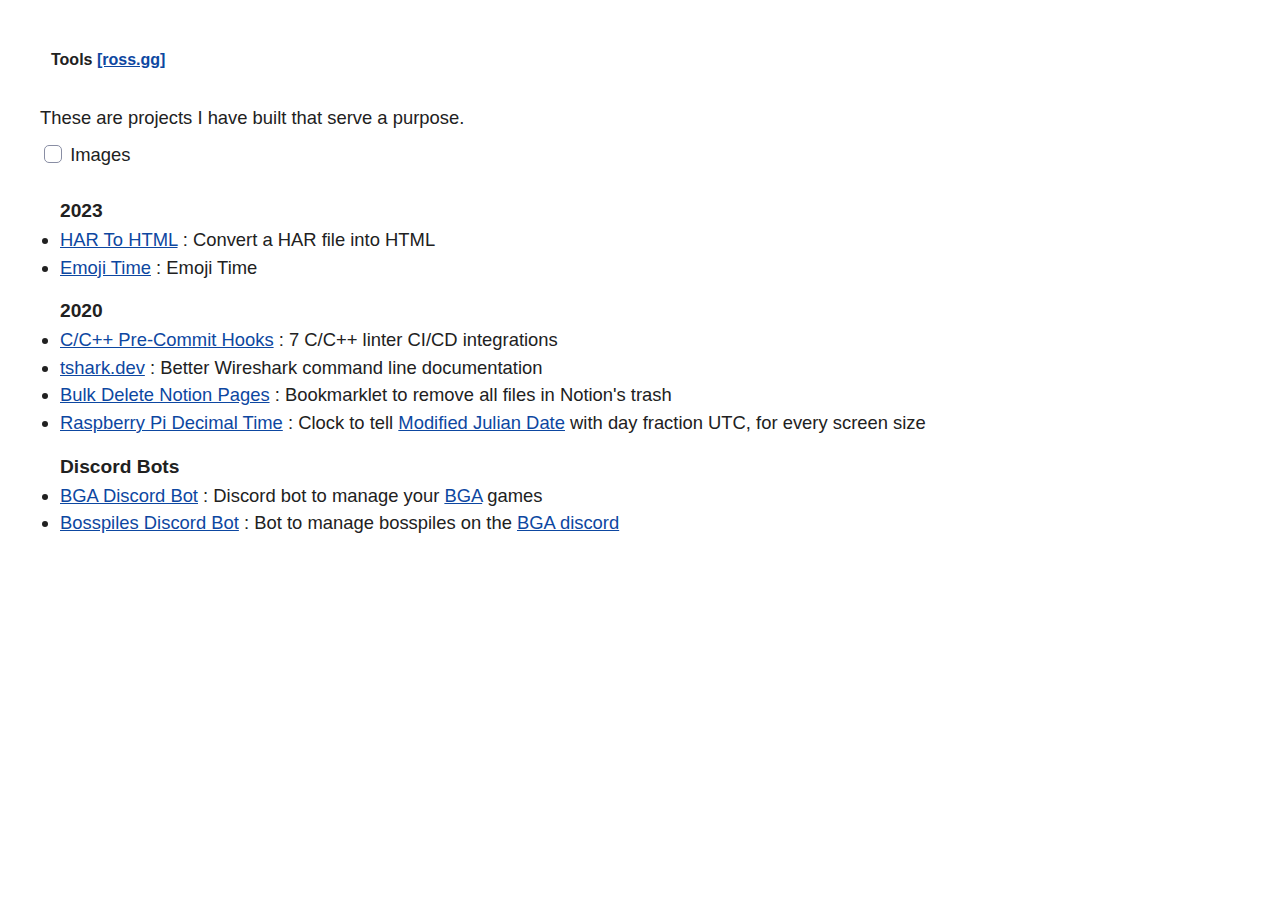
<file: index.html>
<!DOCTYPE html>
<html>
  <head>
    <link rel="stylesheet" href="simplecss.min.css" />
    <link rel="stylesheet" href="shared.css" />
    <style>
      a.project_link {+ p:before {
        content: ': '
      } }
      a.image_project_link {
        font-weight: 600 !important;
      }
      img {
        display: flex;
      }
      p {
        margin: 0;
      }
      h3 {
        margin-top: 1em;
        margin-bottom: 0.25em;
      }
      .display_inline {
        display: inline-block;
      }
      .project {
        display: list-item
      }
      .image_project {
        display: grid;
        margin: 10px;
      }
      .image_gallery {
        display: grid;
        grid-template-columns: repeat(3, 1fr);
        grid-gap: 15px;
        margin: 0 2vw 0 4vw;
      }
      img {
        transition:transform 0.5s ease;
        border: 2px solid #ffffff;
        opacity: 100%;
      }
      .small {
        font-size: 1.2rem !important;
      }
      .hidden {
        display:none;
      }
      img:hover {
        transition-delay: 1s;
        -webkit-transform:scale(1.5);
        transform:scale(1.5);
        opacity: 100%;
      }
      .checkbox {
        display: inline-block;
      }
      span {
        padding: 0 0 10px 0;
      }
      .tools_text_list {
        padding: 10px 0 0 20px;
      }
    </style>
  </head>
  <body>
    <h1>Tools <a href="https://ross.gg/">[ross.gg]</a></h1>
    <span>These are projects I have built that serve a purpose.</span>
    <div class="checkbox">
      <input id="wants_images" type="checkbox">
      <label for="wants_images">Images</label>
    </div>
    <div id="tools" class="tools_text_list">
    <h3 class="small">2023</h3>
    <div class="gallery">
      <div class="project">
        <a class="project_link" href="har2html.html">HAR To HTML</a>
        <p class="display_inline">Convert a HAR file into HTML</p>
        <img class="hidden" src="media/har2html.png" alt="This website, saved as a HAR file and reuploaded multiple times" title="This website, saved as a HAR file and reuploaded multiple times" width="300" height="200">
      </div>
      <div class="project">
        <a class="project_link" href="https://tools.ross.gg/emojitime">Emoji Time</a>
        <p class="display_inline">Emoji Time</p></li>
        <img class="hidden" src="media/emoji_time.png" alt="A clock that uses base-60 emojis to tell time" title="A clock that uses base-60 emojis to tell time" width="300" height="200">
      </div>
    </div>
    <h3 class="small">2020</h3>
    <div class="gallery">
      <div class="project">
        <a class="project_link" href="https://github.com/pocc/pre-commit-hooks">C/C++ Pre-Commit Hooks</a>
        <p class="display_inline">7 C/C++ linter CI/CD integrations</p>
        <img class="hidden" src="media/pre-commit_hooks.png" alt="Pre-commit hooks failing on an example cpp file" title="Pre-commit hooks failing on an example cpp file" width="300" height="200">
      </div>
      <div class="project">
        <a class="project_link" href="https://tshark.dev">tshark.dev</a>
        <p class="display_inline">Better Wireshark command line documentation</p></li>
        <img class="hidden" src="media/tshark.dev.png" alt="Flow of processing packet captures on the command line" title="Flow of processing packet captures on the command line" width="300" height="200">
      </div>
      <div class="project">
        <a class="project_link" href="bulk_delete_notion_pages.html">Bulk Delete Notion Pages</a>
        <p class="display_inline">Bookmarklet to remove all files in Notion's trash</p>
        <img class="hidden" src="media/bulk_delete_notion_pages.png" alt="Delete all files in Notion's trash with one click" title="Delete all files in Notion's trash with one click" width="300" height="200">
      </div>
      <div class="project">
        <a class="project_link" href="julian_date.html">Raspberry Pi Decimal Time</a>
        <p class="display_inline">Clock to tell <a href="https://en.wikipedia.org/wiki/Julian_day#Variants">Modified Julian Date</a> with day fraction UTC, for every screen size</p>
        <img class="hidden" src="media/julian_time.png" alt="Raspberry Pi showing this project" title="Raspberry Pi showing this project" width="300" height="200">
      </div>
    </div>
    <h3 class="small">Discord Bots</h3>
    <div class="gallery">
      <div class="project">
        <a class="project_link" href="https://github.com/pocc/bga_discord">BGA Discord Bot</a>
        <p class="display_inline">Discord bot to manage your <a href="https://boardgamearena.com">BGA</a> games</p></li>
        <img class="hidden" src="media/bga_discord.png" alt="Enter a discord command to create a Can't Stop game on Board Game Arena with user JimbleFredberry" title="Enter a discord command to create a Can't Stop game on Board Game Arena with user JimbleFredberry" width="300" height="200">
      </div>
      <div class="project">
        <a class="project_link" href="https://github.com/pocc/bosspiles">Bosspiles Discord Bot</a>
        <p class="display_inline">Bot to manage bosspiles on the <a href="https://discord.gg/YNtqD2R">BGA discord</a></p></li>
        <img class="hidden" src="media/bga_bosspiles.png" alt="Cheery Dog wins the async game of Can't Stop and goes up in the ladder" title="Cheery Dog wins the async game of Can't Stop and goes up in the ladder" width="300" height="200">
      </div>
    </div>
    </div>
    <script>
      // Make checkbox change CSS
      let wants_images = document.getElementById('wants_images');
      let changeClass = (fromCls, toCls) => {
        let elems = [...document.getElementsByClassName(fromCls)]
        elems.forEach(el => el.className = toCls);
      }
      let addClassToTag = (fromTag, addCls) => {
        let elems = [...document.getElementsByTagName(fromTag)]
        elems.forEach(el => el.className += addCls);
      }
      let deleteClassFromTag = (fromTag, delCls) => {
        let elems = [...document.getElementsByTagName(fromTag)]
        elems.forEach(el => el.className = el.className.replace(delCls, ''));
      }

      wants_images.addEventListener('click', (e) => {
        let wants_images_label = wants_images.nextElementSibling;
        if (wants_images.checked) {
          changeClass('gallery', 'image_gallery');
          changeClass('project', 'image_project');
          changeClass('project_link', 'image_project_link');
          addClassToTag('img', 'hidden');
          addClassToTag('h3', 'small');
          deleteClassFromTag('p', 'display_inline');
          document.getElementById('tools').classList.remove('tools_text_list');
        } else {
          changeClass('image_gallery', 'gallery');
          changeClass('image_project', 'project');
          changeClass('image_project_link', 'project_link');
          deleteClassFromTag('img', 'hidden');
          deleteClassFromTag('h3', 'small');
          addClassToTag('p', 'display_inline');
          document.getElementById('tools').classList.add('tools_text_list');
        }
      })
    </script>
  </body>
</html>
</file>
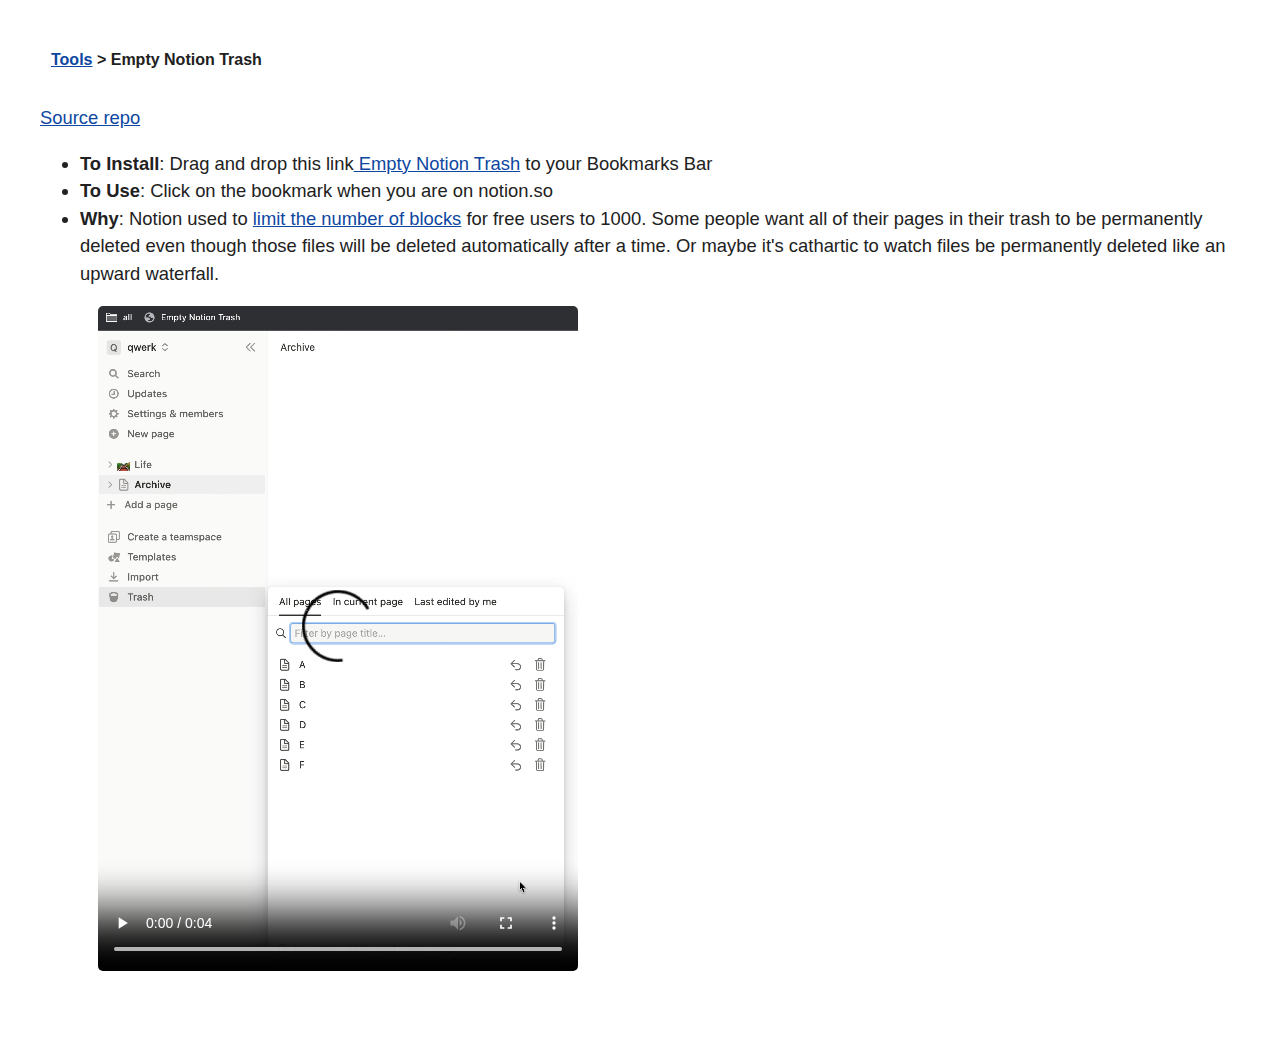
<file: bulk_delete_notion_pages.html>
<!DOCTYPE html>
<html>
  <head>
    <link rel="stylesheet" href="simplecss.min.css" />
    <link rel="stylesheet" href="shared.css" />
  </head>
  <body>
    <h1><a href="index.html">Tools</a>&nbsp;>&nbsp;Empty Notion Trash</h1>
    </div>
    <a href="https://github.com/pocc/bulk_delete_notion_pages">Source repo</a>
    <ul>
      <li>
        <strong>To Install</strong>: Drag and drop this link<a
          id="bookmarklet"
          class="bookmarklet"
          href="javascript%3A%21function%28%29%7Basync%20function%20e%28%29%7Breturn%20Object.keys%28%28json%3Dawait%20%28resp%3Dawait%20fetch%28%22https%3A%2F%2Fwww.notion.so%2Fapi%2Fv3%2FloadUserContent%22%2C%7Bcredentials%3A%22include%22%2Cheaders%3A%7Baccept%3A%22%2A%2F%2A%22%2C%22cache-control%22%3A%22no-cache%22%2C%22content-type%22%3A%22application%2Fjson%22%2Cpragma%3A%22no-cache%22%2C%22sec-fetch-mode%22%3A%22cors%22%2C%22sec-fetch-site%22%3A%22same-origin%22%7D%2CreferrerPolicy%3A%22same-origin%22%2Cbody%3A%22%7B%7D%22%2Cmethod%3A%22POST%22%2Cmode%3A%22cors%22%7D%29%29.json%28%29%29.recordMap.space%29%5B0%5D%7Dasync%20function%20c%28e%29%7Breturn%20blockIds%3D%28json%3Dawait%20%28await%20fetch%28%22https%3A%2F%2Fwww.notion.so%2Fapi%2Fv3%2Fsearch%22%2C%7Bheaders%3A%7Baccept%3A%22%2A%2F%2A%22%2C%22accept-language%22%3A%22en-US%2Cen%3Bq%3D0.9%22%2C%22cache-control%22%3A%22no-cache%22%2C%22content-type%22%3A%22application%2Fjson%22%7D%2Cbody%3A%60%7B%22type%22%3A%22BlocksInSpace%22%2C%22spaceId%22%3A%22%24%7Be%7D%22%2C%22limit%22%3A1000%2C%22filters%22%3A%7B%22isDeletedOnly%22%3Atrue%2C%22excludeTemplates%22%3Afalse%2C%22navigableBlockContentOnly%22%3Afalse%2C%22requireEditPermissions%22%3Afalse%2C%22includePublicPagesWithoutExplicitAccess%22%3Afalse%2C%22ancestors%22%3A%5B%5D%2C%22createdBy%22%3A%5B%5D%2C%22editedBy%22%3A%5B%5D%2C%22lastEditedTime%22%3A%7B%7D%2C%22createdTime%22%3A%7B%7D%2C%22inTeams%22%3A%5B%5D%7D%2C%22sort%22%3A%7B%22field%22%3A%22relevance%22%7D%2C%22source%22%3A%22quick_find_input_change%22%2C%22searchExperimentOverrides%22%3A%7B%7D%7D%60%2Cmethod%3A%22POST%22%2Cmode%3A%22cors%22%2Ccredentials%3A%22include%22%7D%29%29.json%28%29%29.results.map%28e%3D%3Ee.id%29%7D%28async%28%29%3D%3E%7Blet%20t%3Dawait%20e%28%29%3Bfor%28let%20a%20of%20blockIds%3Dawait%20c%28t%29%29await%20fetch%28%22https%3A%2F%2Fwww.notion.so%2Fapi%2Fv3%2FdeleteBlocks%22%2C%7Bheaders%3A%7Baccept%3A%22%2A%2F%2A%22%2C%22accept-language%22%3A%22en-US%2Cen%3Bq%3D0.9%22%2C%22cache-control%22%3A%22no-cache%22%2C%22content-type%22%3A%22application%2Fjson%22%7D%2Creferrer%3A%22https%3A%2F%2Fwww.notion.so%2Fqwerk%2FLorem-Ipsum-d883cc4e6ea64bd4bcdb85c43cf74946%22%2CreferrerPolicy%3A%22strict-origin-when-cross-origin%22%2Cbody%3A%60%7B%22blocks%22%3A%5B%7B%22id%22%3A%22%24%7Ba%7D%22%2C%22spaceId%22%3A%22%24%7Bt%7D%22%7D%5D%2C%22permanentlyDelete%22%3Atrue%7D%60%2Cmethod%3A%22POST%22%2Cmode%3A%22cors%22%2Ccredentials%3A%22include%22%7D%29%7D%29%28%29%7D%28%29%3B"
        >
          Empty Notion Trash</a
        >
        to your Bookmarks Bar
      </li>
      <li>
        <strong>To Use</strong>: Click on the bookmark when you are on notion.so
      </li>
      <li>
        <strong>Why</strong>: Notion used to
        <a
          href="https://medium.com/keep-productive/is-1-000-notion-blocks-enough-3f2d0cf3eb97"
          >limit the number of blocks</a
        >
        for free users to 1000. Some people want all of their pages in their
        trash to be permanently deleted even though those files will be deleted
        automatically after a time. Or maybe it's cathartic to watch files be
        permanently deleted like an upward waterfall.
      </li>
      <video controls width="480">
        <source src="media/bulk_delete_notion_pages.webm" type="video/webm" />
        Download the
        <a href="media/bulk_delete_notion_pages.webm">WEBM</a>
        video.
      </video>
    </ul>
    <script>
      // Replace the URIEncoded '%3A' to ':' after javascript so browsers treat this as a bookmarklet
      // Also removes domain that's added for some reason
      let bookmarklet = document.getElementById("bookmarklet");
      bookmarklet.href = bookmarklet.href.replace(
        /^.*?javascript%3A/,
        "javascript:"
      );
    </script>
  </body>
</html>
</file>
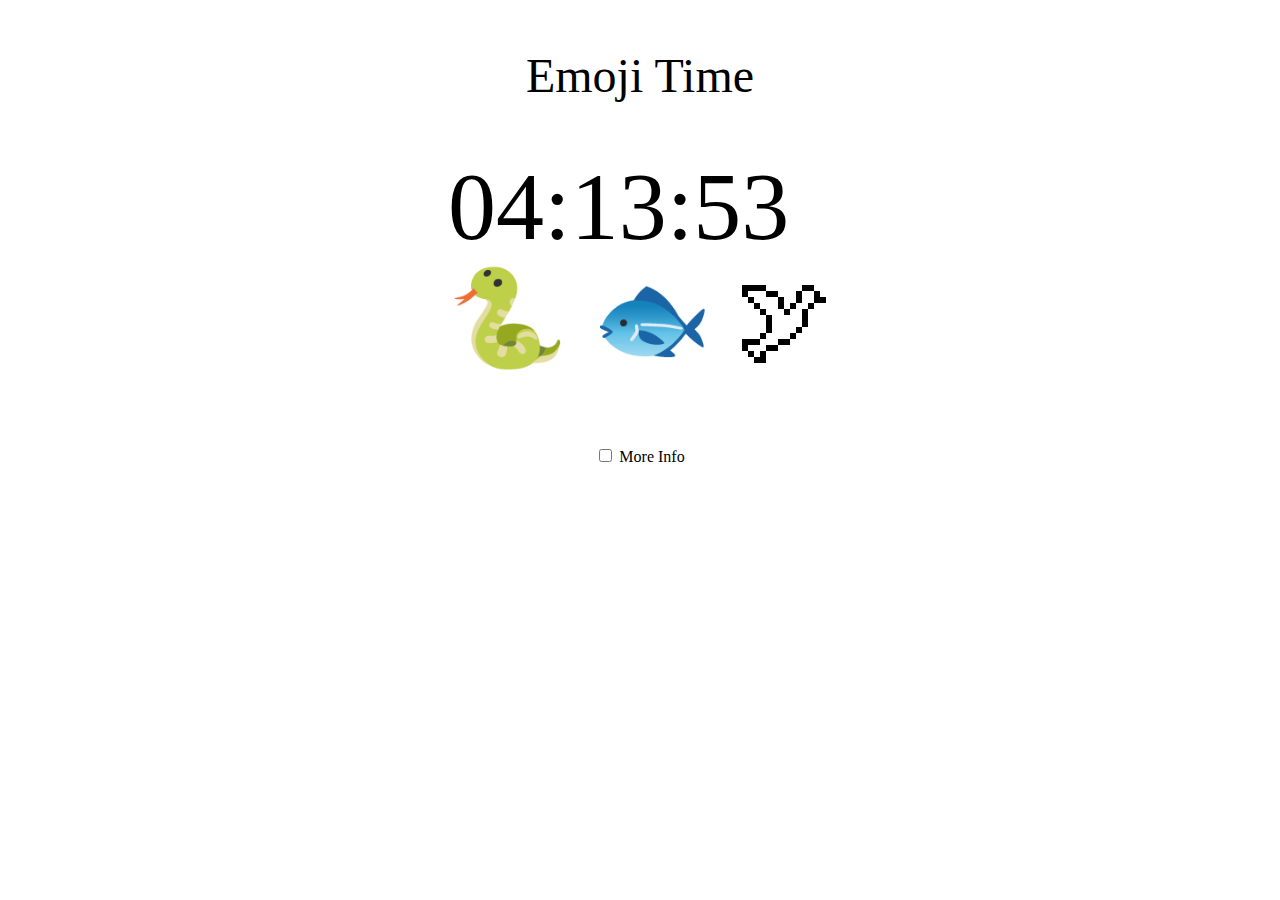
<file: emojitime.html>
<!DOCTYPE html>
<html>
  <head>
    <style>
      p {
        display: flex;
        align-items: center;
        justify-content: center;
      }
      table,
      .chkboxes,
      span {
        margin-left: auto;
        margin-right: auto;
      }
      table {
        font-size: 24px;
      }
      #header {
        font-size: 48px;
      }
      #emojis {
        display: flex;
        align-items: center;
        justify-content: center;
        font-size: 96px;
      }
      #legend_options {
        display: grid;
      }
      .initially_hidden,
      #animoji_date {
        display: none;
      }
      label {
        font-size: 16px;
      }
      #animoji_date {
        margin-left: 3%;
        margin-right: 3%;
      }
    </style>
  </head>
  <body>
    <p id="header">Emoji Time</p>
    <div id="emojis">
      <div id="animoji_date"></div>
      <div id="animoji_time"></div>
    </div>
    <br /><br /><br /><br />
    <div id="legend_options" class="center">
      <div class="chkboxes">
        <input type="checkbox" id="more_info" name="more_info" />
        <label for="more_info">More Info</label>
      </div>
      <div class="chkboxes" id="show_food_chkbox" hidden>
        <input type="checkbox" id="show_food" name="show_food" />
        <label for="show_food">🍪 nom nom nom</label>
      </div>
    </div>
    <br /><br />
    <table id="emoji_table" hidden>
      <thead></thead>
      <tbody></tbody>
    </table>
    <br /><br />
    <span id="note" hidden
      >Uses&nbsp;<a href="https://unicode.org/versions/Unicode15.0.0/"
        >Unicode 15.0.0</a
      >&nbsp;(2022)</span
    >
    <script src="emojitime.js" defer>
    </script>
  </body>
</html>
</file>
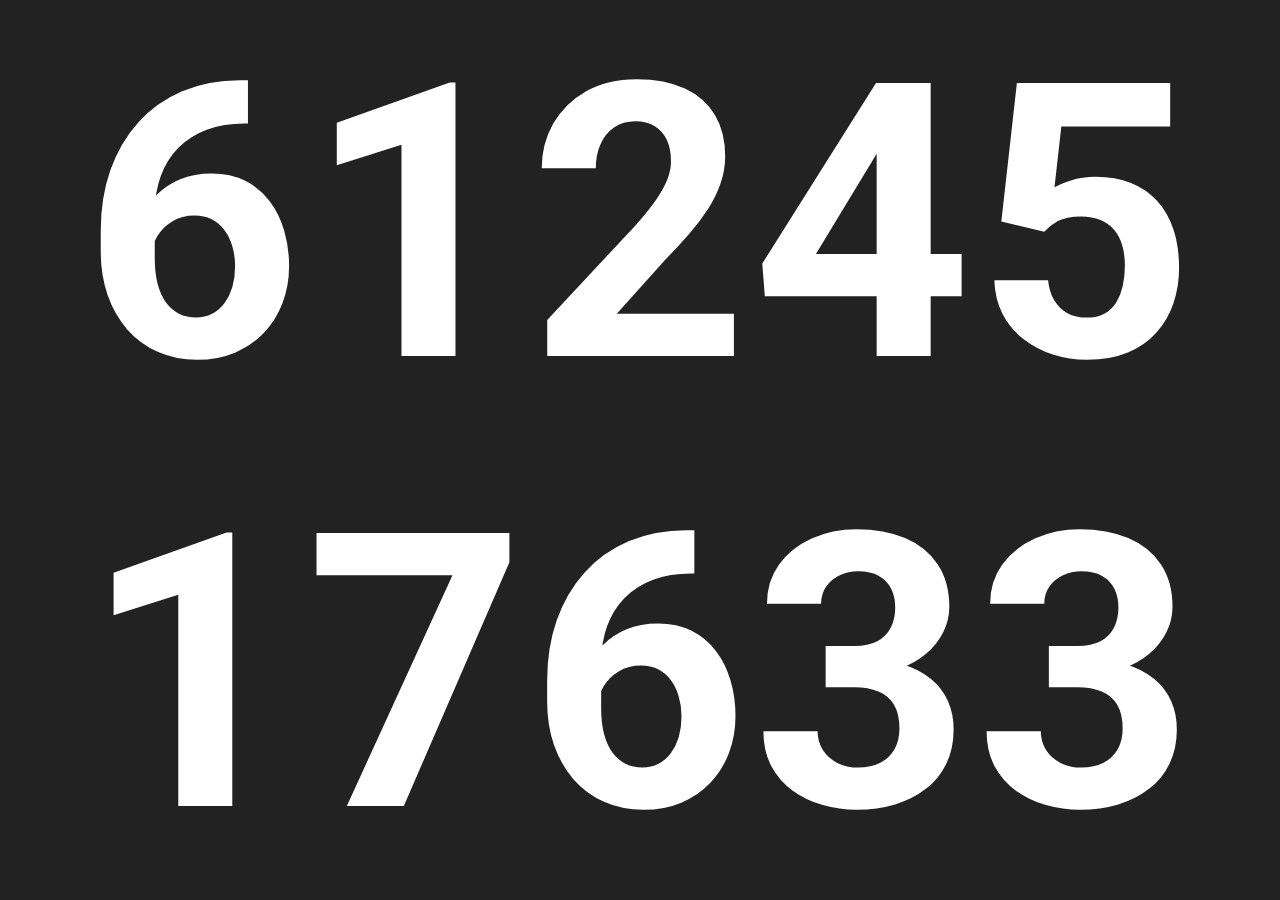
<file: julian_date.html>
<!DOCTYPE html PUBLIC "-//W3C//DTD HTML 4.01 Transitional//EN" "http://www.w3.org/TR/html4/loose.dtd">
<html lang="en">
  <head>
    <meta http-equiv="content-type" content="text/html; charset=utf-8" />
    <title>Julian Date</title>
    <link
      href="https://fonts.googleapis.com/css2?family=Roboto:wght@500&display=swap"
      rel="stylesheet"
    />
    <style>
      h1 {
        font-family: "Roboto", sans-serif;
        color: #fff;
        margin: 0px;
        text-align: center;
        letter-spacing: 0.2rem;
      }
      body {
        margin: 0;
        overflow: hidden;
        background-color: #222;
      }
      #time_container {
        margin: 0;
      }
    </style>
  </head>
  <body>
    <div id="time_container">
      <h1 id="julian_date"></h1>
      <h1 id="julian_time"></h1>
    </div>
    <script>
      function setJDTime() {
        const MJD2Unixepoch = 40587.0; // 1858-11-17 to 1970-01-01
        const datetime = new Date().getTime() / 86400000 + MJD2Unixepoch;
        const fixedDatetime =  datetime.toFixed(5);
        const newTime = fixedDatetime.split(".");
        document.getElementById("julian_date").innerHTML = newTime[0];
        document.getElementById("julian_time").innerHTML = newTime[1];
      }
      setJDTime();
      setInterval(setJDTime, 864);
      // While text scrollable, decrease fontsize
      function resizeText() {
        let textContainer = document.getElementById("time_container"); 
        [...textContainer.children].forEach(h1 => h1.style.fontSize = '50vw');
        while (window.innerHeight < textContainer.scrollHeight) {
          [...textContainer.children].forEach(h1 => h1.style.fontSize = (h1.style.fontSize.split('vw')[0]-1) + 'vw');
        }
        while (window.innerWidth < textContainer.scrollWidth) {
          [...textContainer.children].forEach(h1 => h1.style.fontSize = (h1.style.fontSize.split('vw')[0]-1) + 'vw');
        }
      }
      resizeText()
      window.onresize = resizeText;
    </script>
  </body>
</html>
</file>
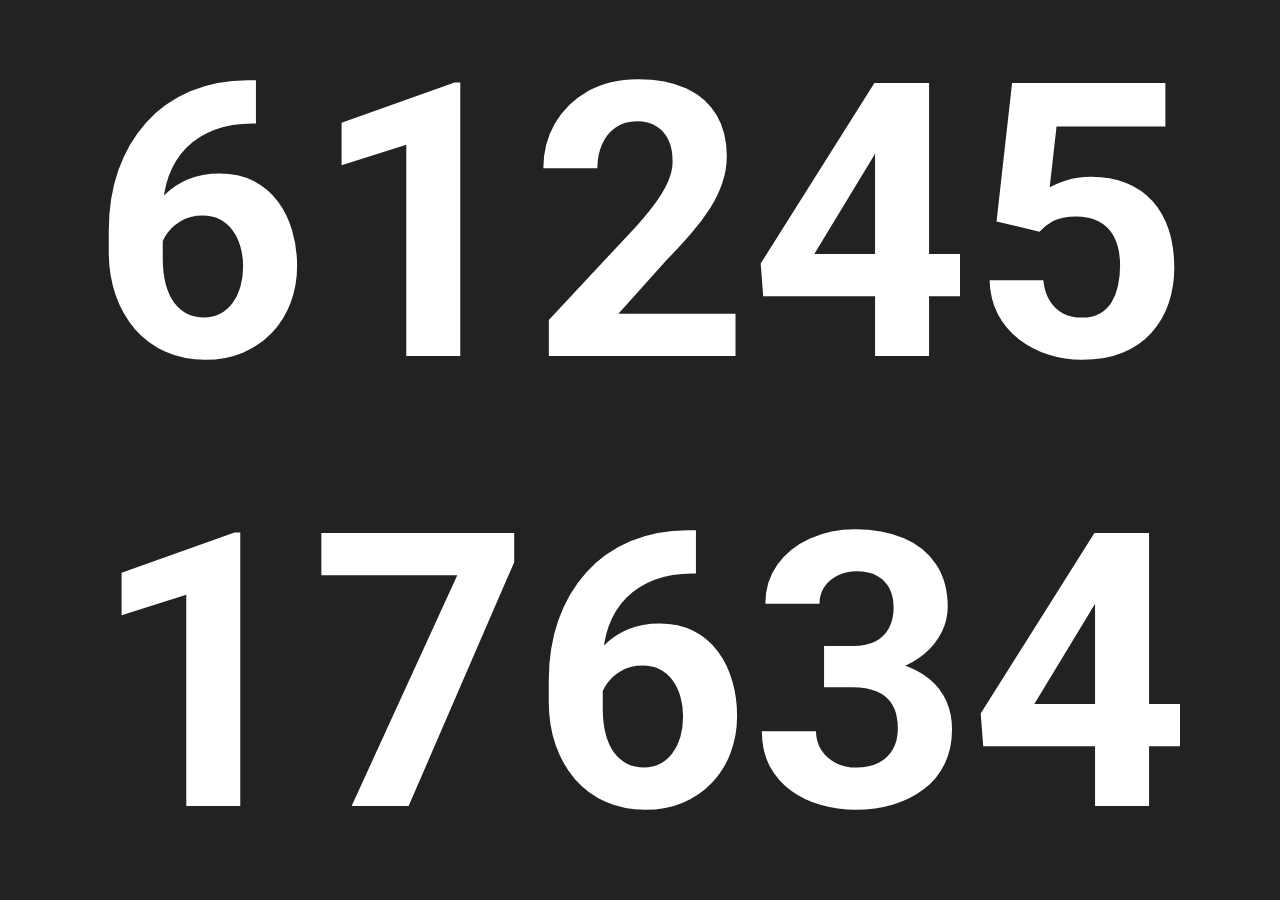
<file: julian_time.html>
<!DOCTYPE html PUBLIC "-//W3C//DTD HTML 4.01 Transitional//EN" "http://www.w3.org/TR/html4/loose.dtd">
<html lang="en">
  <head>
    <meta http-equiv="content-type" content="text/html; charset=utf-8" />
    <title>Day time</title>
    <link
      href="https://fonts.googleapis.com/css2?family=Roboto:wght@500&display=swap"
      rel="stylesheet"
    />
    <style>
      h1 {
        font-family: "Roboto", sans-serif;
        color: #fff;
        margin: 0px;
        text-align: center;
      }
      body {
        margin: 0;
        background-color: #222;
      }
      #time_container {
        margin: 0;
      }
    </style>
  </head>
  <body>
    <div id="time_container">
      <h1 id="julian_date"></h1>
      <h1 id="julian_time"></h1>
    </div>
    <script>
      function setJDTime() {
        const MJD2Unixepoch = 40587.0; // 1858-11-17 to 1970-01-01
        const datetime = new Date().getTime() / 86400000 + MJD2Unixepoch;
        const fixedDatetime =  datetime.toFixed(5);
        const newTime = fixedDatetime.split(".");
        document.getElementById("julian_date").innerHTML = newTime[0];
        document.getElementById("julian_time").innerHTML = newTime[1];
      }
      setJDTime();
      setInterval(setJDTime, 864);
      // While text scrollable, decrease fontsize
      function resizeText() {
        let textContainer = document.getElementById("time_container"); 
        [...textContainer.children].forEach(h1 => h1.style.fontSize = '10000%');
        while (window.innerHeight < textContainer.scrollHeight) {
          [...textContainer.children].forEach(h1 => h1.style.fontSize = (h1.style.fontSize.split('%')[0]-100) + '%');
        }
        while (window.innerWidth < textContainer.scrollWidth) {
          [...textContainer.children].forEach(h1 => h1.style.fontSize = (h1.style.fontSize.split('%')[0]-100) + '%');
        }
      }
      resizeText()
      window.onresize = resizeText;
    </script>
  </body>
</html>
</file>
<file: shared.css>
body {
  grid-template-columns: 1fr min(100%, 100%) 1fr !important;
  margin: 40px !important;
}
video {
  margin: 1em;
}
h1 {
  font-size: medium;
  font-weight: bold;
  margin-top: 0;
  margin-bottom: 1.5em;
  border: 1px;
  border-color: white;
  border-radius: 5px;
  border-style: solid;
  padding: 10px;
  width: fit-content;
}
p {
  margin-top: 0.5em;
  margin-bottom: 0.5em;
}
</file>
<file: simplecss.min.css>
::backdrop,:root{--sans-font:-apple-system,BlinkMacSystemFont,"Avenir Next",Avenir,"Nimbus Sans L",Roboto,"Noto Sans","Segoe UI",Arial,Helvetica,"Helvetica Neue",sans-serif;--mono-font:Consolas,Menlo,Monaco,"Andale Mono","Ubuntu Mono",monospace;--standard-border-radius:5px;--bg:#fff;--accent-bg:#f5f7ff;--text:#212121;--text-light:#585858;--border:#898EA4;--accent:#0d47a1;--code:#d81b60;--preformatted:#444;--marked:#ffdd33;--disabled:#efefef}@media (prefers-color-scheme:dark){::backdrop,:root{color-scheme:dark;--bg:#212121;--accent-bg:#2b2b2b;--text:#dcdcdc;--text-light:#ababab;--accent:#ffb300;--code:#f06292;--preformatted:#ccc;--disabled:#111}img,video{opacity:.8}}*,::after,::before{box-sizing:border-box}input,progress,select,textarea{appearance:none;-webkit-appearance:none;-moz-appearance:none}html{font-family:var(--sans-font);scroll-behavior:smooth}body{color:var(--text);background-color:var(--bg);font-size:1.15rem;line-height:1.5;display:grid;grid-template-columns:1fr min(45rem,90%) 1fr;margin:0}body>*{grid-column:2}body>header{background-color:var(--accent-bg);border-bottom:1px solid var(--border);text-align:center;padding:0 .5rem 2rem .5rem;grid-column:1/-1}body>header h1{max-width:1200px;margin:1rem auto}body>header p{max-width:40rem;margin:1rem auto}main{padding-top:1.5rem}body>footer{margin-top:4rem;padding:2rem 1rem 1.5rem 1rem;color:var(--text-light);font-size:.9rem;text-align:center;border-top:1px solid var(--border)}h1{font-size:3rem}h2{font-size:2.6rem;margin-top:3rem}h3{font-size:2rem;margin-top:3rem}h4{font-size:1.44rem}h5{font-size:1.15rem}h6{font-size:.96rem}h1,h2,h3,h4,h5,h6,p{overflow-wrap:break-word}h1,h2,h3{line-height:1.1}@media only screen and (max-width:720px){h1{font-size:2.5rem}h2{font-size:2.1rem}h3{font-size:1.75rem}h4{font-size:1.25rem}}a,a:visited{color:var(--accent)}a:hover{text-decoration:none}.button,a.button,button,input[type=button],input[type=reset],input[type=submit],label[type=button]{border:none;border-radius:var(--standard-border-radius);background-color:var(--accent);font-size:1rem;color:var(--bg);padding:.7rem .9rem;margin:.5rem 0;text-decoration:none;font-family:inherit;line-height:normal}.button[aria-disabled=true],button[disabled],input:disabled,select:disabled,textarea:disabled{cursor:not-allowed;background-color:var(--disabled);color:var(--text-light)}input[type=range]{padding:0}abbr[title]{cursor:help;text-decoration-line:underline;text-decoration-style:dotted}.button:not([aria-disabled=true]):hover,button:enabled:hover,input[type=button]:enabled:hover,input[type=reset]:enabled:hover,input[type=submit]:enabled:hover,label[type=button]:hover{filter:brightness(1.4);cursor:pointer}.button:focus-visible,button:focus-visible:where(:enabled),input:enabled:focus-visible:where([type=submit],[type=reset],[type=button]){outline:2px solid var(--accent);outline-offset:1px}header>nav{font-size:1rem;line-height:2;padding:1rem 0 0 0}header>nav ol,header>nav ul{align-content:space-around;align-items:center;display:flex;flex-direction:row;flex-wrap:wrap;justify-content:center;list-style-type:none;margin:0;padding:0}header>nav ol li,header>nav ul li{display:inline-block}header>nav a,header>nav a:visited{margin:0 .5rem 1rem .5rem;border:1px solid var(--border);border-radius:var(--standard-border-radius);color:var(--text);display:inline-block;padding:.1rem 1rem;text-decoration:none}header>nav a.current,header>nav a:hover,header>nav a[aria-current=page]{border-color:var(--accent);color:var(--accent);cursor:pointer}@media only screen and (max-width:720px){header>nav a{border:none;padding:0;text-decoration:underline;line-height:1}}aside,details,pre,progress{background-color:var(--accent-bg);border:1px solid var(--border);border-radius:var(--standard-border-radius);margin-bottom:1rem}aside{font-size:1rem;width:30%;padding:0 15px;margin-inline-start:15px;float:right}[dir=rtl] aside{float:left}@media only screen and (max-width:720px){aside{width:100%;float:none;margin-inline-start:0}}article,dialog,fieldset{border:1px solid var(--border);padding:1rem;border-radius:var(--standard-border-radius);margin-bottom:1rem}article h2:first-child,section h2:first-child{margin-top:1rem}section{border-top:1px solid var(--border);border-bottom:1px solid var(--border);padding:2rem 1rem;margin:3rem 0}section+section,section:first-child{border-top:0;padding-top:0}section:last-child{border-bottom:0;padding-bottom:0}details{padding:.7rem 1rem}summary{cursor:pointer;font-weight:700;padding:.7rem 1rem;margin:-.7rem -1rem;word-break:break-all}details[open]>summary+*{margin-top:0}details[open]>summary{margin-bottom:.5rem}details[open]>:last-child{margin-bottom:0}table{border-collapse:collapse;margin:1.5rem 0}td,th{border:1px solid var(--border);text-align:start;padding:.5rem}th{background-color:var(--accent-bg);font-weight:700}tr:nth-child(even){background-color:var(--accent-bg)}table caption{font-weight:700;margin-bottom:.5rem}input,select,textarea{font-size:inherit;font-family:inherit;padding:.5rem;margin-bottom:.5rem;color:var(--text);background-color:var(--bg);border:1px solid var(--border);border-radius:var(--standard-border-radius);box-shadow:none;max-width:100%;display:inline-block}label{display:block}textarea:not([cols]){width:100%}select:not([multiple]){background-image:linear-gradient(45deg,transparent 49%,var(--text) 51%),linear-gradient(135deg,var(--text) 51%,transparent 49%);background-position:calc(100% - 15px),calc(100% - 10px);background-size:5px 5px,5px 5px;background-repeat:no-repeat;padding-inline-end:25px}[dir=rtl] select:not([multiple]){background-position:10px,15px}input[type=checkbox],input[type=radio]{vertical-align:middle;position:relative;width:min-content}input[type=checkbox]+label,input[type=radio]+label{display:inline-block}input[type=radio]{border-radius:100%}input[type=checkbox]:checked,input[type=radio]:checked{background-color:var(--accent)}input[type=checkbox]:checked::after{content:" ";width:.18em;height:.32em;border-radius:0;position:absolute;top:.05em;left:.17em;background-color:transparent;border-right:solid var(--bg) .08em;border-bottom:solid var(--bg) .08em;font-size:1.8em;transform:rotate(45deg)}input[type=radio]:checked::after{content:" ";width:.25em;height:.25em;border-radius:100%;position:absolute;top:.125em;background-color:var(--bg);left:.125em;font-size:32px}@media only screen and (max-width:720px){input,select,textarea{width:100%}}input[type=color]{height:2.5rem;padding:.2rem}input[type=file]{border:0}hr{border:none;height:1px;background:var(--border);margin:1rem auto}mark{padding:2px 5px;border-radius:var(--standard-border-radius);background-color:var(--marked);color:#000}img,video{max-width:100%;height:auto;border-radius:var(--standard-border-radius)}figure{margin:0;display:block;overflow-x:auto}figcaption{text-align:center;font-size:.9rem;color:var(--text-light);margin-bottom:1rem}blockquote{margin-inline-start:2rem;margin-inline-end:0;margin-block:2rem;padding:.4rem .8rem;border-inline-start:.35rem solid var(--accent);color:var(--text-light);font-style:italic}cite{font-size:.9rem;color:var(--text-light);font-style:normal}dt{color:var(--text-light)}code,kbd,pre,pre span,samp{font-family:var(--mono-font);color:var(--code)}kbd{color:var(--preformatted);border:1px solid var(--preformatted);border-bottom:3px solid var(--preformatted);border-radius:var(--standard-border-radius);padding:.1rem .4rem}pre{padding:1rem 1.4rem;max-width:100%;overflow:auto;color:var(--preformatted)}pre code{color:var(--preformatted);background:0 0;margin:0;padding:0}progress{width:100%}progress:indeterminate{background-color:var(--accent-bg)}progress::-webkit-progress-bar{border-radius:var(--standard-border-radius);background-color:var(--accent-bg)}progress::-webkit-progress-value{border-radius:var(--standard-border-radius);background-color:var(--accent)}progress::-moz-progress-bar{border-radius:var(--standard-border-radius);background-color:var(--accent);transition-property:width;transition-duration:.3s}progress:indeterminate::-moz-progress-bar{background-color:var(--accent-bg)}dialog{max-width:40rem;margin:auto}dialog::backdrop{background-color:var(--bg);opacity:.8}@media only screen and (max-width:720px){dialog{max-width:100%;margin:auto 1em}}.notice{background:var(--accent-bg);border:2px solid var(--border);border-radius:5px;padding:1.5rem;margin:2rem 0}
</file>
